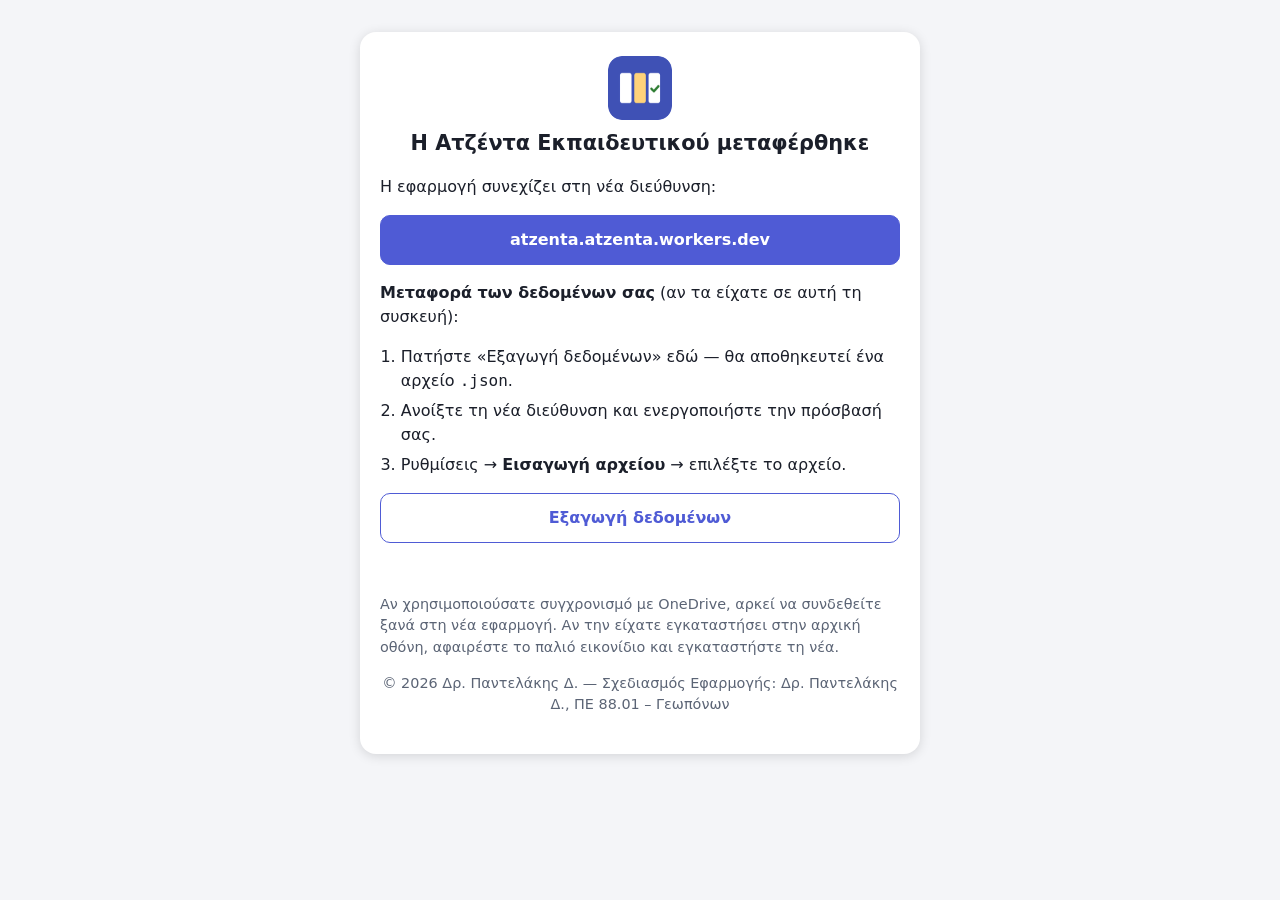
<file: index.html>
<!doctype html>
<html lang="el">
<head>
<meta charset="utf-8">
<meta name="viewport" content="width=device-width, initial-scale=1">
<title>Ατζέντα Εκπαιδευτικού — νέα διεύθυνση</title>
<link rel="icon" href="icon-192.png">
<link rel="apple-touch-icon" href="apple-touch-icon.png">
<style>
  :root { color-scheme: light dark; --bg:#f4f5f8; --card:#fff; --fg:#1b1f2a; --muted:#5b6475; --accent:#4f5bd5; }
  @media (prefers-color-scheme: dark) { :root { --bg:#14161c; --card:#1e2129; --fg:#e8eaf0; --muted:#a3abbb; --accent:#8b94ff; } }
  body { margin:0; background:var(--bg); color:var(--fg); font:16px/1.5 system-ui, -apple-system, "Segoe UI", sans-serif; }
  main { max-width:520px; margin:32px auto; padding:24px 20px; background:var(--card); border-radius:16px; box-shadow:0 2px 12px #0002; }
  @media (max-width:560px) { main { margin:16px; } }
  img { display:block; margin:0 auto 8px; width:64px; height:64px; border-radius:14px; }
  h1 { text-align:center; font-size:1.3rem; margin:0 0 12px; }
  ol { padding-left:1.3em; } li { margin:6px 0; }
  .btn { display:block; width:100%; box-sizing:border-box; text-align:center; padding:12px; margin:10px 0; border-radius:10px;
         border:1px solid var(--accent); background:transparent; color:var(--accent); font:inherit; font-weight:600; text-decoration:none; cursor:pointer; }
  .btn.primary { background:var(--accent); color:#fff; }
  .muted { color:var(--muted); font-size:.9rem; }
  #msg { min-height:1.5em; text-align:center; }
</style>
</head>
<body>
<main>
  <img src="icon-192.png" alt="">
  <h1>Η Ατζέντα Εκπαιδευτικού μεταφέρθηκε</h1>
  <p>Η εφαρμογή συνεχίζει στη νέα διεύθυνση:</p>
  <a class="btn primary" href="https://atzenta.atzenta.workers.dev/">atzenta.atzenta.workers.dev</a>
  <p><b>Μεταφορά των δεδομένων σας</b> (αν τα είχατε σε αυτή τη συσκευή):</p>
  <ol>
    <li>Πατήστε «Εξαγωγή δεδομένων» εδώ — θα αποθηκευτεί ένα αρχείο <code>.json</code>.</li>
    <li>Ανοίξτε τη νέα διεύθυνση και ενεργοποιήστε την πρόσβασή σας.</li>
    <li>Ρυθμίσεις → <b>Εισαγωγή αρχείου</b> → επιλέξτε το αρχείο.</li>
  </ol>
  <button class="btn" id="export">Εξαγωγή δεδομένων</button>
  <p id="msg" class="muted"></p>
  <p class="muted">Αν χρησιμοποιούσατε συγχρονισμό με OneDrive, αρκεί να συνδεθείτε ξανά στη νέα εφαρμογή. Αν την είχατε εγκαταστήσει στην αρχική οθόνη, αφαιρέστε το παλιό εικονίδιο και εγκαταστήστε τη νέα.</p>
  <p class="muted" style="text-align:center">© 2026 Δρ. Παντελάκης Δ. — Σχεδιασμός Εφαρμογής: Δρ. Παντελάκης Δ., ΠΕ 88.01 – Γεωπόνων</p>
</main>
<script>
  // Οι παλιές εκδόσεις είχαν service worker με αποθηκευμένα αρχεία: τα καθαρίζουμε.
  if ('serviceWorker' in navigator) navigator.serviceWorker.register('./sw.js').catch(() => {});

  const COLLECTIONS = ['classes', 'teachings', 'entries', 'students', 'assessments', 'marks', 'scores', 'settings'];
  const msg = document.getElementById('msg');
  const req = (r) => new Promise((ok, fail) => { r.onsuccess = () => ok(r.result); r.onerror = () => fail(r.error); });

  document.getElementById('export').onclick = async () => {
    try {
      const db = await req(indexedDB.open('atzenta'));
      const names = COLLECTIONS.filter((c) => db.objectStoreNames.contains(c));
      const out = { version: 1 };
      for (const c of COLLECTIONS) out[c] = [];
      if (names.length) {
        const tx = db.transaction(names, 'readonly');
        for (const c of names) out[c] = await req(tx.objectStore(c).getAll());
      }
      const count = out.classes.filter((r) => !r.deleted).length + out.entries.filter((r) => !r.deleted).length;
      if (!count) { msg.textContent = 'Δεν βρέθηκαν δεδομένα σε αυτή τη συσκευή.'; return; }
      const a = document.createElement('a');
      a.href = URL.createObjectURL(new Blob([JSON.stringify(out, null, 1)], { type: 'application/json' }));
      a.download = `atzenta-${new Date().toISOString().slice(0, 10)}.json`;
      a.click();
      msg.textContent = `Έτοιμο: ${out.classes.filter((r) => !r.deleted).length} τμήματα, ${out.entries.filter((r) => !r.deleted).length} καταχωρίσεις, ${out.students.filter((r) => !r.deleted).length} μαθητές.`;
    } catch (e) {
      msg.textContent = 'Η εξαγωγή απέτυχε: ' + e.message;
    }
  };
</script>
</body>
</html>
</file>
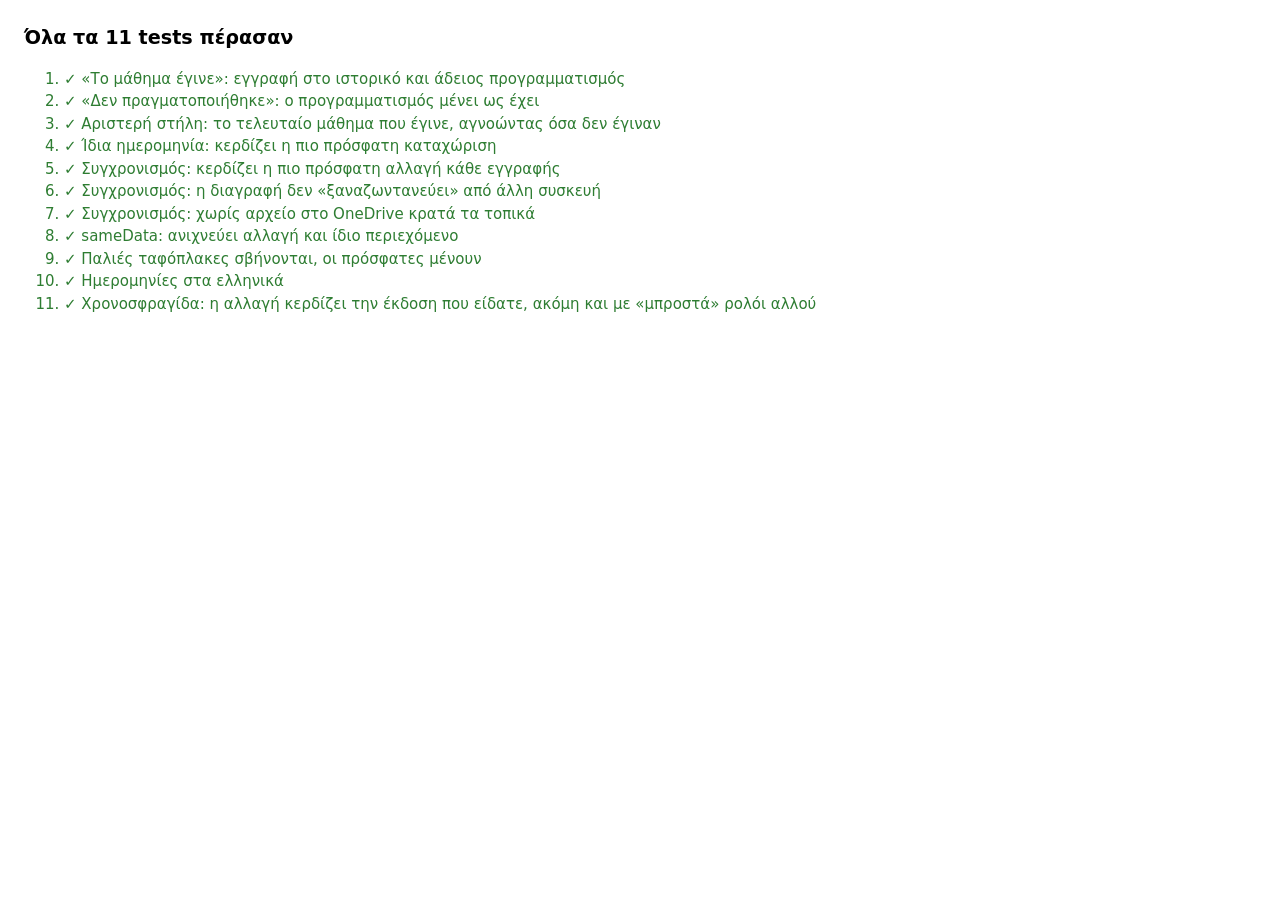
<file: tests/index.html>
<!doctype html>
<html lang="el">
<head>
  <meta charset="utf-8" />
  <title>Tests — Ατζέντα</title>
  <style>
    body { font: 15px/1.5 system-ui, sans-serif; margin: 24px; }
    .pass { color: #2e7d32; } .fail { color: #c62828; font-weight: 700; }
    #summary { font-size: 1.2rem; font-weight: 700; margin-bottom: 12px; }
  </style>
</head>
<body>
  <div id="summary">Εκτέλεση…</div>
  <ol id="results"></ol>
  <script type="module" src="./model.test.js"></script>
</body>
</html>
</file>
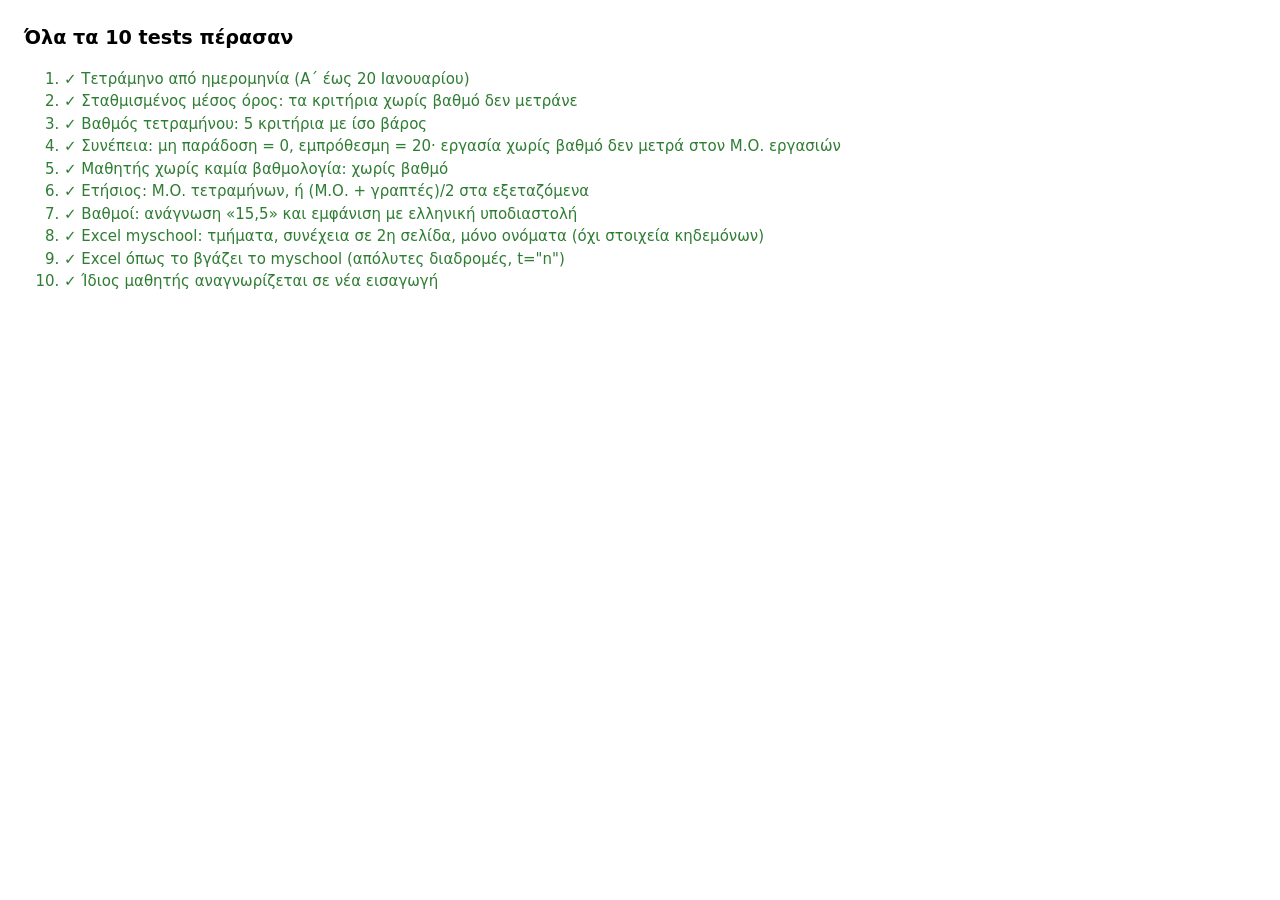
<file: tests/grading.html>
<!doctype html>
<html lang="el">
<head>
  <meta charset="utf-8" />
  <title>Tests βαθμολογίου — Ατζέντα</title>
  <style>
    body { font: 15px/1.5 system-ui, sans-serif; margin: 24px; }
    .pass { color: #2e7d32; } .fail { color: #c62828; font-weight: 700; }
    #summary { font-size: 1.2rem; font-weight: 700; margin-bottom: 12px; }
  </style>
</head>
<body>
  <div id="summary">Εκτέλεση…</div>
  <ol id="results"></ol>
  <script type="module" src="./grading.test.js"></script>
</body>
</html>
</file>
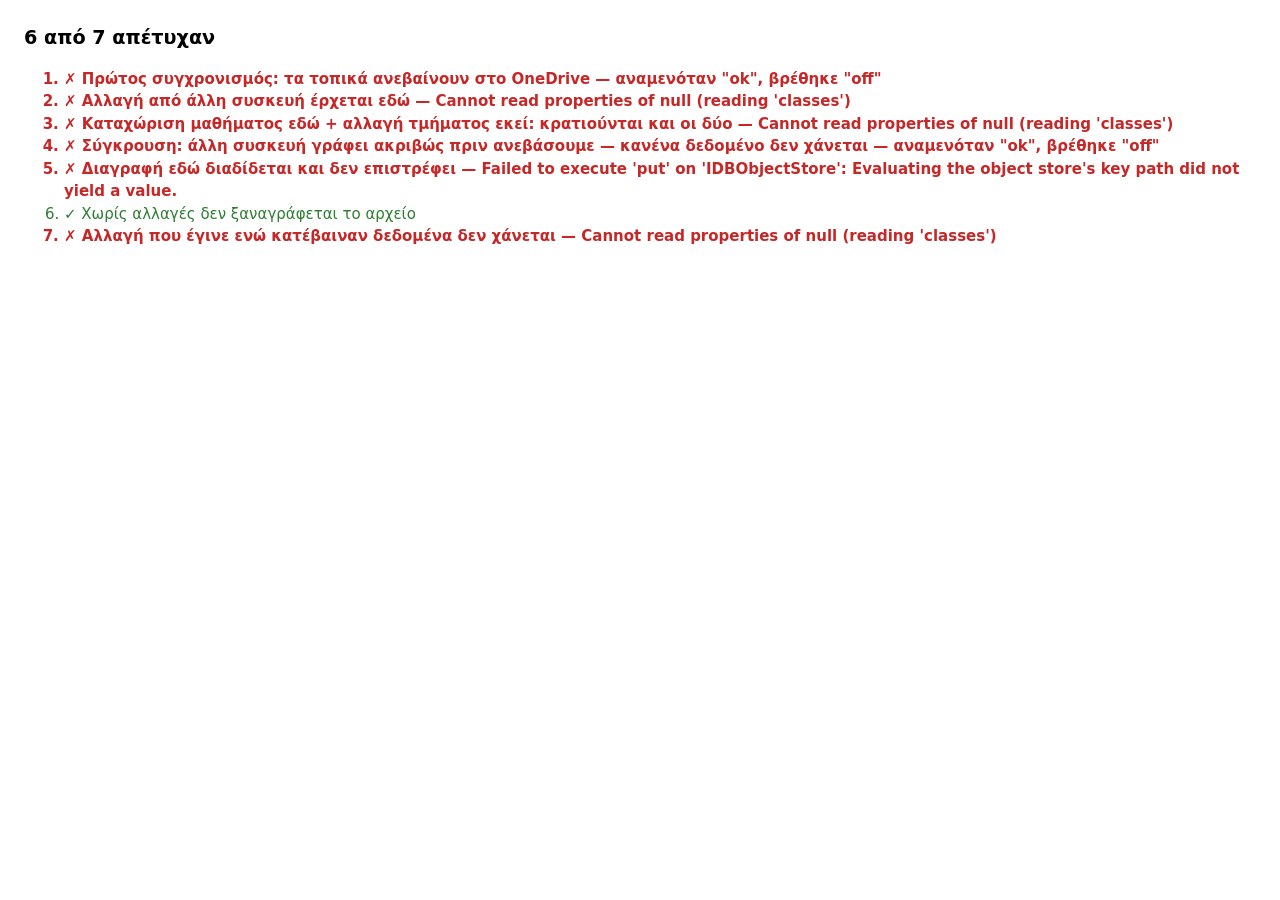
<file: tests/sync.html>
<!doctype html>
<html lang="el">
<head>
  <meta charset="utf-8" />
  <title>Tests συγχρονισμού — Ατζέντα</title>
  <!-- Ο συγχρονισμός και το store τρέχουν όπως είναι, αλλά με ψεύτικο OneDrive και αποθήκευση στη μνήμη. -->
  <script type="importmap">
    {
      "imports": {
        "http://localhost:8765/js/onedrive.js": "/tests/mock-onedrive.js",
        "http://localhost:8765/js/db.js": "/tests/mock-db.js"
      }
    }
  </script>
  <style>
    body { font: 15px/1.5 system-ui, sans-serif; margin: 24px; }
    .pass { color: #2e7d32; } .fail { color: #c62828; font-weight: 700; }
    #summary { font-size: 1.2rem; font-weight: 700; margin-bottom: 12px; }
  </style>
</head>
<body>
  <div id="summary">Εκτέλεση…</div>
  <ol id="results"></ol>
  <script type="module" src="./sync.test.js"></script>
</body>
</html>
</file>
